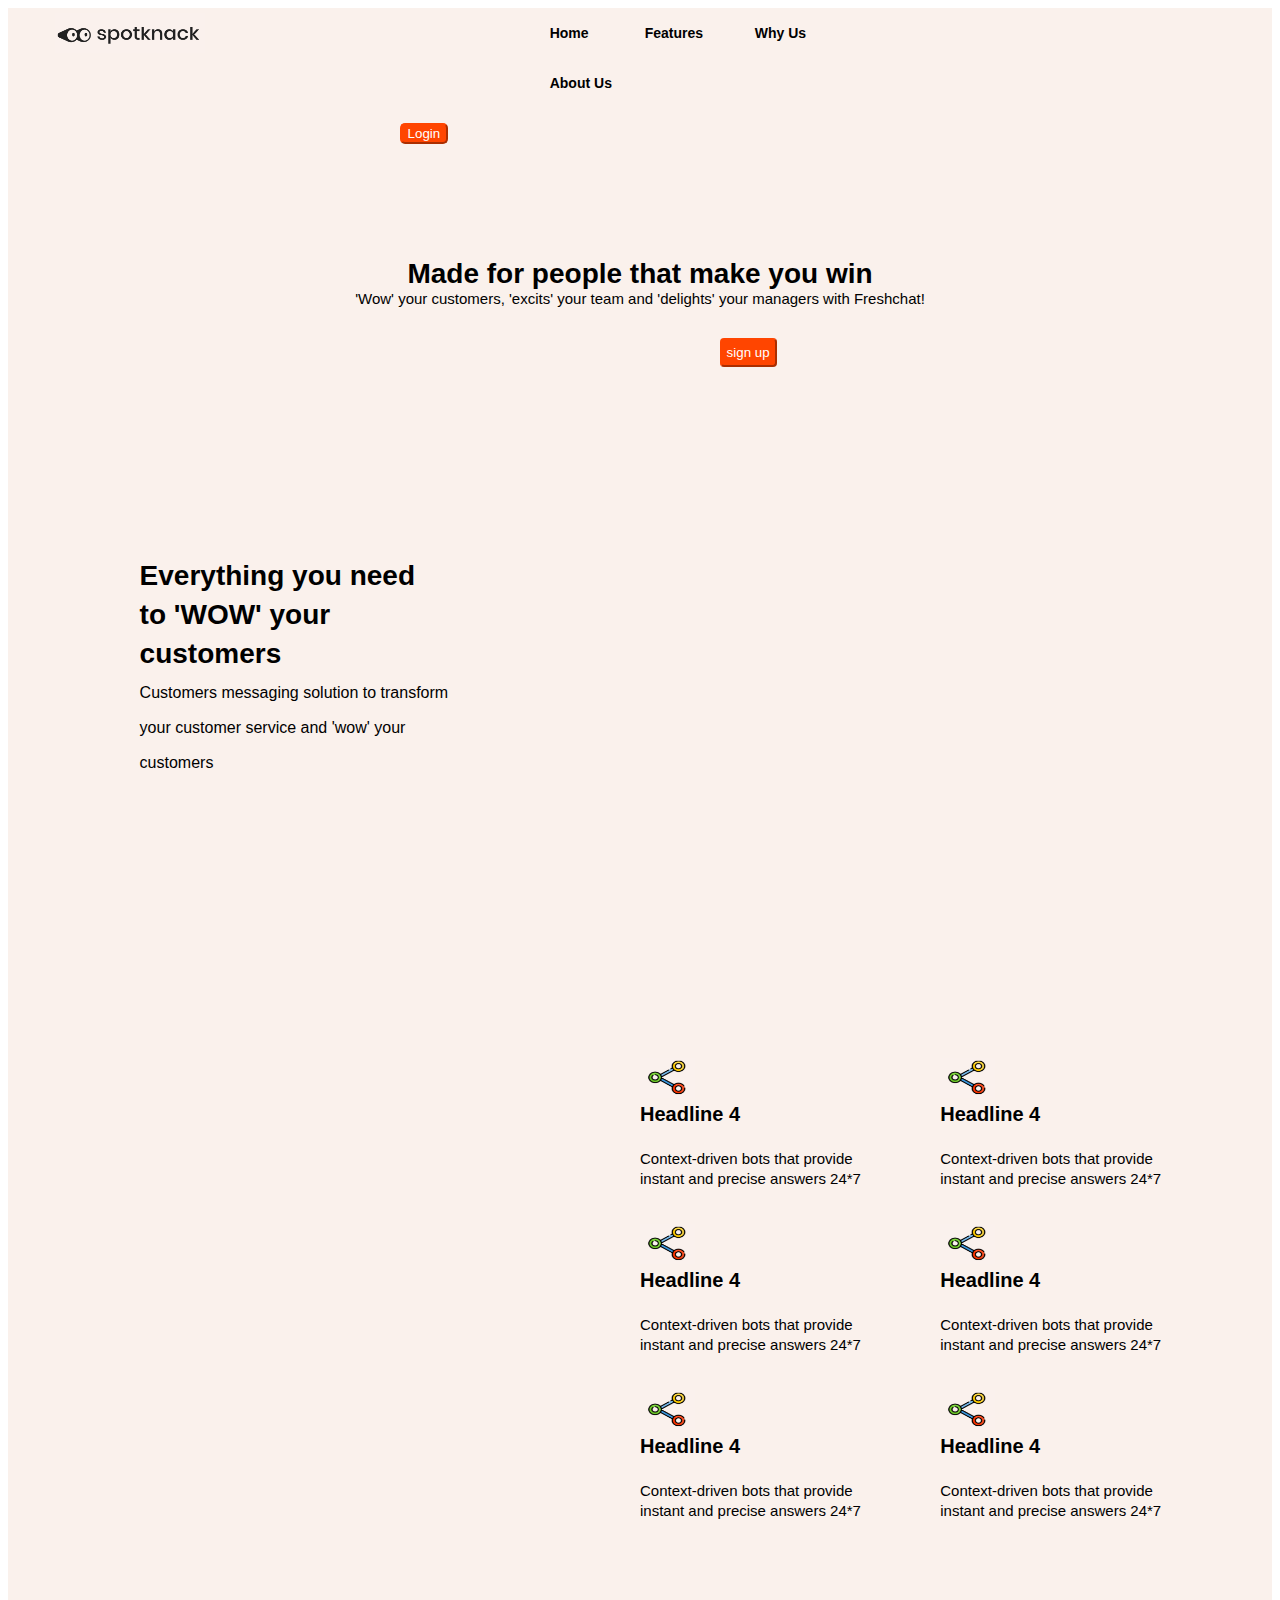
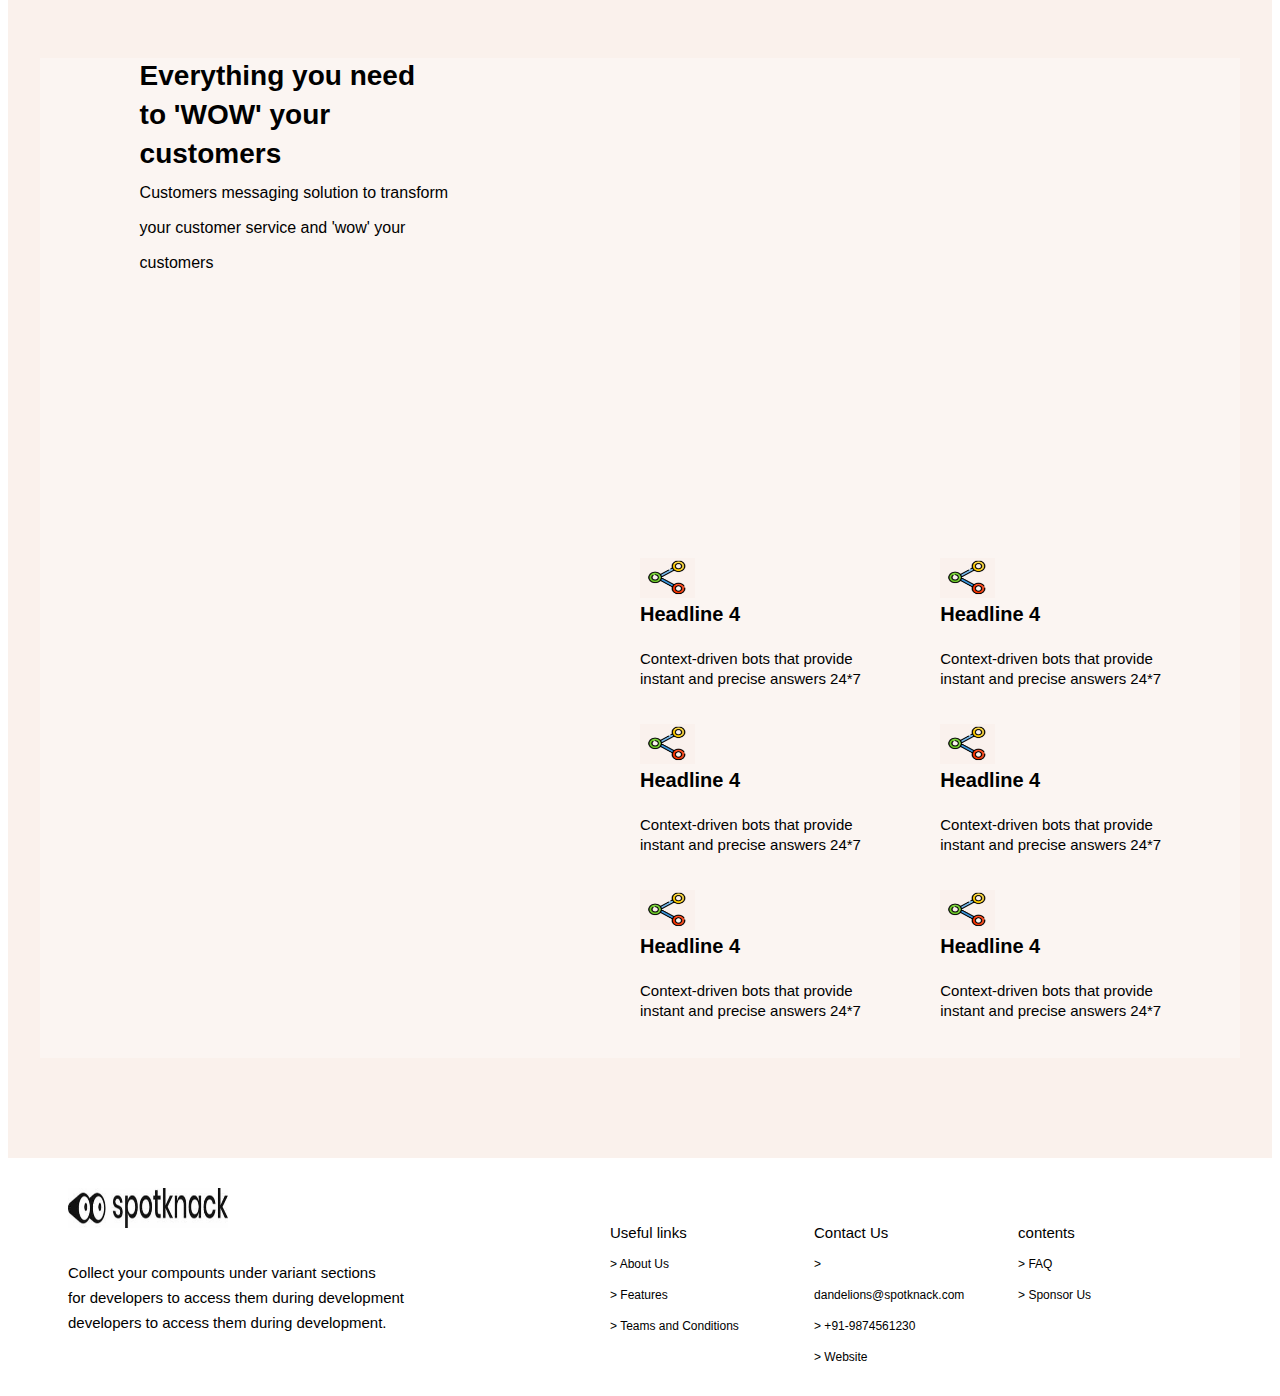
<file: index.html>
<!DOCTYPE html>
<html lang="en">
  <head>
    <meta charset="UTF-8" />
    <meta name="viewport" content="width=device-width, initial-scale=1.0" />
    <title>spotknack</title>
    <link rel="stylesheet" href="./asset/stylesheet.css" />
    <style type="text/css;">
      * {
        margin: 0px;
        padding: 0px;
        box-sizing: border-box;
      }
    </style>
  </head>
  <body>
    <div class="wrapper">
      <header>
        <div id="div1" class="clearfix">
          <div id="logoo">
            <img
              src="./asset/images/1.png"
              alt="spotknack"
              loading="lazy"
              class="spotknack"
            />
          </div>
          <div id="nav">
            <div class="home" style="font-size: 14px"><b>Home</b></div>
            <div class="home" style="font-size: 14px"><b>Features</b></div>
            <div class="home" style="font-size: 14px"><b>Why Us</b></div>
            <div class="home" style="font-size: 14px"><b>About Us</b></div>
          </div>
          <div id="login">
            <button
              type="button"
              style="
                background-color: orangered;
                color: white;
                border-color: orangered; border-radius: 5px;
              "
            >
              Login
            </button>
          </div>
        </div>
      </header>
      <main>
<div id="div2">
    <div class="one">
        <h style="font-family: Arial, Helvetica, sans-serif;font-size: 28px;">
            <b>
                Made for people that make you win<br>
            </b>
        </h>
        <h style="font-family: Arial, Helvetica, sans-serif;font-size: 15px;">
'Wow' your customers, 'excits' your team and 'delights' your managers with Freshchat!
        </h>
    </div>
    <div class="aaa">
        <button
              type="button"
              style="
                background-color: orangered;
                color: white;
                border-color: orangered;
              " class="yyy"
            >
              sign up
            </button>
    </div>
</div>
<!-- first -->



<div id="div3" class="clearfix" class="section1">
    <div class="zzz">
        <h style="font-family: Arial, Helvetica, sans-serif;font-size: 28px;">
<b>
    Everything you need <br> to 'WOW' your<br> customers <br>
</b>
        </h>
        <h style="font-family: Arial, Helvetica, sans-serif;font-size: 16px;">
            
            Customers messaging solution to transform   <br> your customer service and 'wow' your<br> customers 
            
                    </h>
    </div>
    <div class="jjj" >
        <div class="uuu">
           
             
             <div class="q">
                <img src="./asset/images/2.png" alt="2"  
            loading="lazy"
            class="g1">
            <h style="font-family: Arial, Helvetica, sans-serif;font-size: 20px; "class="g2">
                <b> <br>
              Headline 4<br><br>
                </b>
            </h> 
            <h style="font-family: Arial, Helvetica, sans-serif;font-size: 15px; "class="g3">
            Context-driven bots that provide<br>
            instant and precise answers 24*7
            </h> 
             </div>
             <div class="ee">
                  <img src="./asset/images/2.png" alt="2"  
            loading="lazy"
            class="g1">
            <h style="font-family: Arial, Helvetica, sans-serif;font-size: 20px; "class="g2">
                <b> <br>
              Headline 4<br><br>
                </b>
            </h>  
            <h style="font-family: Arial, Helvetica, sans-serif;font-size: 15px; "class="g3">
                Context-driven bots that provide<br>
                instant and precise answers 24*7
                </h> 
             </div>
           
    </div>
    <div class="ppp">
        
<div class="e">
    <img src="./asset/images/2.png" alt="2"  
            loading="lazy"
            class="g1">
            <h style="font-family: Arial, Helvetica, sans-serif;font-size: 20px; "class="g2">
                <b> <br>
              Headline 4<br><br>
                </b>
            </h> 
            <h style="font-family: Arial, Helvetica, sans-serif;font-size: 15px; "class="g3">
                Context-driven bots that provide<br>
                instant and precise answers 24*7
                </h>  
</div>
<div class="hh">
    <img src="./asset/images/2.png" alt="2"  
            loading="lazy"
            class="g1">
            <h style="font-family: Arial, Helvetica, sans-serif;font-size: 20px; "class="g2">
                <b> <br>
              Headline 4<br><br>
                </b>
            </h>
            <h style="font-family: Arial, Helvetica, sans-serif;font-size: 15px; "class="g3">
                Context-driven bots that provide<br>
                instant and precise answers 24*7
                </h>   
</div>

    </div>
  <div class="ooo">
   
      <div class="t">
        <img src="./asset/images/2.png" alt="2"  
            loading="lazy"
            class="g1">
            <h style="font-family: Arial, Helvetica, sans-serif;font-size: 20px; "class="g2">
                <b> <br>
              Headline 4<br><br>
                </b>
            </h> 
            <h style="font-family: Arial, Helvetica, sans-serif;font-size: 15px; "class="g3">
                Context-driven bots that provide<br>
                instant and precise answers 24*7
                </h>  
      </div>
      <div class="ii">
         <img src="./asset/images/2.png" alt="2"  
            loading="lazy"
            class="g1">
            <h style="font-family: Arial, Helvetica, sans-serif;font-size: 20px; "class="g2">
                <b> <br>
              Headline 4<br><br>
                </b>
            </h> 
            <h style="font-family: Arial, Helvetica, sans-serif;font-size: 15px; "class="g3">
                Context-driven bots that provide<br>
                instant and precise answers 24*7
                </h>  
      </div>
      
    </div>
   
</div>
</div>
<!-- second -->



<div id="div4" class="clearfix" class="section2">
    <div class="zz1">
        <h style="font-family: Arial, Helvetica, sans-serif;font-size: 28px;">
<b>
    Everything you need <br> to 'WOW' your<br> customers <br>
</b>
        </h>
        <h style="font-family: Arial, Helvetica, sans-serif;font-size: 16px;">
            
            Customers messaging solution to transform   <br> your customer service and 'wow' your<br> customers 
            
                    </h>
    </div>
    <div class="jj1" >
        <div class="uu1">
           
             
             <div class="qq1">
                <img src="./asset/images/2.png" alt="2"  
            loading="lazy"
            class="g1">
            <h style="font-family: Arial, Helvetica, sans-serif;font-size: 20px; "class="g2">
                <b> <br>
              Headline 4<br><br>
                </b>
            </h> 
            <h style="font-family: Arial, Helvetica, sans-serif;font-size: 15px; "class="g3">
            Context-driven bots that provide<br>
            instant and precise answers 24*7
            </h> 
             </div>
             <div class="e3">
                  <img src="./asset/images/2.png" alt="2"  
            loading="lazy"
            class="g1">
            <h style="font-family: Arial, Helvetica, sans-serif;font-size: 20px; "class="g2">
                <b> <br>
              Headline 4<br><br>
                </b>
            </h>  
            <h style="font-family: Arial, Helvetica, sans-serif;font-size: 15px; "class="g3">
                Context-driven bots that provide<br>
                instant and precise answers 24*7
                </h> 
             </div>
           
    </div>
    <div class="pp1">
        
<div class="ee1">
    <img src="./asset/images/2.png" alt="2"  
            loading="lazy"
            class="g1">
            <h style="font-family: Arial, Helvetica, sans-serif;font-size: 20px; "class="g2">
                <b> <br>
              Headline 4<br><br>
                </b>
            </h> 
            <h style="font-family: Arial, Helvetica, sans-serif;font-size: 15px; "class="g3">
                Context-driven bots that provide<br>
                instant and precise answers 24*7
                </h>  
</div>
<div class="hhh">
    <img src="./asset/images/2.png" alt="2"  
            loading="lazy"
            class="g1">
            <h style="font-family: Arial, Helvetica, sans-serif;font-size: 20px; "class="g2">
                <b> <br>
              Headline 4<br><br>
                </b>
            </h>
            <h style="font-family: Arial, Helvetica, sans-serif;font-size: 15px; "class="g3">
                Context-driven bots that provide<br>
                instant and precise answers 24*7
                </h>   
</div>

    </div>
  <div class="oo">
   
      <div class="tt">
        <img src="./asset/images/2.png" alt="2"  
            loading="lazy"
            class="g1">
            <h style="font-family: Arial, Helvetica, sans-serif;font-size: 20px; "class="g2">
                <b> <br>
              Headline 4<br><br>
                </b>
            </h> 
            <h style="font-family: Arial, Helvetica, sans-serif;font-size: 15px; "class="g3">
                Context-driven bots that provide<br>
                instant and precise answers 24*7
                </h>  
      </div>
      <div class="iii">
         <img src="./asset/images/2.png" alt="2"  
            loading="lazy"
            class="g1">
            <h style="font-family: Arial, Helvetica, sans-serif;font-size: 20px; "class="g2">
                <b> <br>
              Headline 4<br><br>
                </b>
            </h> 
            <h style="font-family: Arial, Helvetica, sans-serif;font-size: 15px; "class="g3">
                Context-driven bots that provide<br>
                instant and precise answers 24*7
                </h>  
      </div>
      
    </div>
   
</div>
</div>




      </main>
    
      <footer>
        <div id="div10" class="clearfix">
          <div class="eee">
            <div class="rrr">
              <img
                src="./asset/images/OIP.jpeg"
                alt="imgss"
                loading="lazy"
                class="hbb"
              />
            </div>

            <h
              style="font-size: 15px; font-family: Arial, Helvetica, sans-serif"
            >
              <br />
              Collect your compounts under variant sections <br />
              for developers to access them during development<br />
              developers to access them during development.<br />
            </h>
          </div>
          <div class="sss">
            <div class="mmm">
              <h
                style="
                  font-size: 15px;
                  font-family: Arial, Helvetica, sans-serif;
                  font-weight: lighter;
                "
              >
                <b>
                  <br />
                  Useful links<br /> </b
              ></h>
              <h
                style="
                  font-size: 12px;
                  font-family: Arial, Helvetica, sans-serif;
                "
              >
                > About Us<br />
                > Features<br />
                > Teams and Conditions<br />
              </h>
            </div>
            <div class="mmm">
              <h
                style="
                  font-size: 15px;
                  font-family: Arial, Helvetica, sans-serif;
                "
              >
                <b>
                  <br />
                  Contact Us <br /> </b
              ></h>
              <h
                style="
                  font-size: 12px;
                  font-family: Arial, Helvetica, sans-serif;
                "
              >
                > dandelions@spotknack.com<br />
                > +91-9874561230 <br />
                > Website<br />
              </h>
            </div>
            <div class="mmm">
              <h
                style="
                  font-size: 15px;
                  font-family: Arial, Helvetica, sans-serif;
                "
              >
                <b>
                  <br />
                  contents <br /> </b
              ></h>
              <h
                style="
                  font-size: 12px;
                  font-family: Arial, Helvetica, sans-serif;
                "
              >
                > FAQ<br />
                > Sponsor Us<br />
              </h>
            </div>
          </div>
        </div>
      
    </footer> 
</div>
    </body>
    </html>
</file>
<file: asset/stylesheet.css>
body{
    font-family: Arial, Helvetica, sans-serif;
}
.wrapper{
    background-color: #faf1ec;  
   
}
#div1{
    width: 95%;
    min-height: 50px;
    background-color: #faf1ec;  
   
   margin: auto;
   
}
#logoo{
    width: 15%;
    min-height: 50px;
    border-radius: 10px;
    float: left;
    
}
#nav{
    width: 30%;
    min-height: 50px;
   
    float: left;
    border-radius: 10px;
    margin-left: 300px;
    
}
.home{
    width: 65px;
    min-height: 50px;
    border-radius: 10px;
    float: left;
     padding-left: 10px;
    line-height: 50px; 
    margin-left: 20px;
    /* align-content: center;
    justify-content: center; */
}
.home:nth-child(2){
    margin-left: 20px;
    margin-right: 15px;
}
.home:nth-child(3){
   
    margin-right: 10px;
}
#login{
    width: 5%;
    border-radius: 10px;
    min-height: 30px;
    padding-left: 80px;
    float: left;
    margin-left: 280px;
    line-height: 50px;
  
}
.hhh{
  border-radius: 5px;
   
}
.clearfix::after{
    content: "";
    display: block;
    clear: both;
}
.spotknack{
    width: 150px;
    height: 40px;
    padding-left: 15px;
    padding-top: 5px;
}






#div2{
    width: 95%;
    min-height: 300px;
    background-color: #faf1ec;
    margin-top: 110px;
   
    margin: auto;
}
.one{
    width: 100%;
    min-height: 80px;
   margin-top: 100px;
    text-align: center;
   
}
.aaa{
    width: 100%;
    min-height: 80px;
   
    
    
}
.yyy{
    border-radius: 4px;
    margin-left: 680px;
    padding: 5px;
  
    
}








/* first */
 

#div3{
    width: 95%;
    min-height: 500px;
     
    margin: auto;
    margin-bottom: 100px;
   
}
.section1{
    background-color: #faf1ec;
    
}
.zzz{
    width: 42%;
    min-height: 500px ;
    background-color: #faf1ec;
    float: left;
    line-height: 35px;
    padding-left: 100px;
 
}
.jjj{
    width: 50%;
    min-height: 500px ;
    background-color: #faf1ec;
    float: right;
   
}

    


.uuu{
    width: 100%;
    min-height: 166px;
    background-color: #faf1ec;
    
}
.ppp{
    width: 100%;
    min-height: 166px;
    background-color: #faf1ec;

}
.ooo
{
    width: 100%;
    min-height: 166px;
    background-color: #faf1ec;
    
}
.q{
    width: 50%;
    min-height: 166px;
    background-color: #faf1ec;
    
    float: right;

}
.e{
    width: 50%;
    min-height: 166px;
    background-color: #faf1ec;
   
    float: right;

}

.t{
    width: 50%;
    min-height: 166px;
    background-color: #faf1ec;
    
    float: right;

}
.g1{
    width: 55px;
    height: 40px;
}
.g2{
    margin-top: 0px;
}
.g3{
    line-height: 20px;
    
}
.ee{
    width: 50%;
    min-height: 166px;
    background-color: #faf1ec;
   
}
.ii{
    width: 50%;
    min-height: 166px;
    background-color: #faf1ec;
   
}

.hh{
    width: 50%;
    min-height: 166px;
    background-color: #faf1ec;
  
}


/* second */





#div4{
    width: 95%;
    min-height: 500px;
    background-color: #fbf5f2;
    
    margin: auto;
    margin-bottom: 100px;
  
}
/* .section2{
    background-color: #ccc8c6; 
    

} */
.zz1{
    width: 42%;
    min-height: 500px ;
    background-color: #fbf5f2;
    float: left;
    line-height: 35px;
    padding-left: 100px;
 
}
.jj1{
    width: 50%;
    min-height: 500px ;
    background-color:#fbf5f2;
    float: right;
   
}

    


.uu1{
    width: 100%;
    min-height: 166px;
    
    
}
.pp1{
    width: 100%;
    min-height: 166px;
    background-color: #fbf5f2;
}
.oo
{
    width: 100%;
    min-height: 166px;
    background-color: #fbf5f2;
    
}
.qq1{
    width: 50%;
    min-height: 166px;
    background-color: #fbf5f2;
    
    float: right;

}
.ee1{
    width: 50%;
    min-height: 166px;
    background-color: #fbf5f2; 
   
    float: right;

}

.tt{
    width: 50%;
    min-height: 166px;
    background-color: #fbf5f2;
    
    float: right;

}
.g1{
    width: 55px;
    height: 40px;
}
.g2{
    margin-top: 0px;
}
.g3{
    line-height: 20px;
    
}
.e3{
    width: 50%;
    min-height: 166px;
    background-color: #fbf5f2;
   
}
.iii{
    width: 50%;
    min-height: 166px;
    background-color: #fbf5f2;
}

.hhh{
    width: 50%;
    min-height: 166px;
   
    background-color: #fbf5f2;
}



























#div10{
    width: 100%;
   
    min-height: 200px;
    background-color: white;

}
.eee{
    width: 40%;
    margin-top: 30px;
    min-height: 200px;
    background-color: white;
    
    float: left;
    margin-left: 60px;
    line-height: 25px;
}
.sss{
    width: 50%;
    margin-top: 30px;
    min-height: 150px;
    background-color: white;;
    float: right;
    margin-right: 60px;
    font-weight: lighter;
}
.rrr{
   
    width: 28%;
    min-height: 40px;
    background-color: white;

}
.hbb{
    width: 160px;
    min-height: 40px;
}
.mmm{
    
    padding-left: 30px;
    width: 22%;
    min-height: 200px;
    background-color: white;
    float: left;
    line-height: 30px;
}
.mmm:nth-child(2){
    margin-left: 35px;
    margin-right: 35px;
}
</file>
